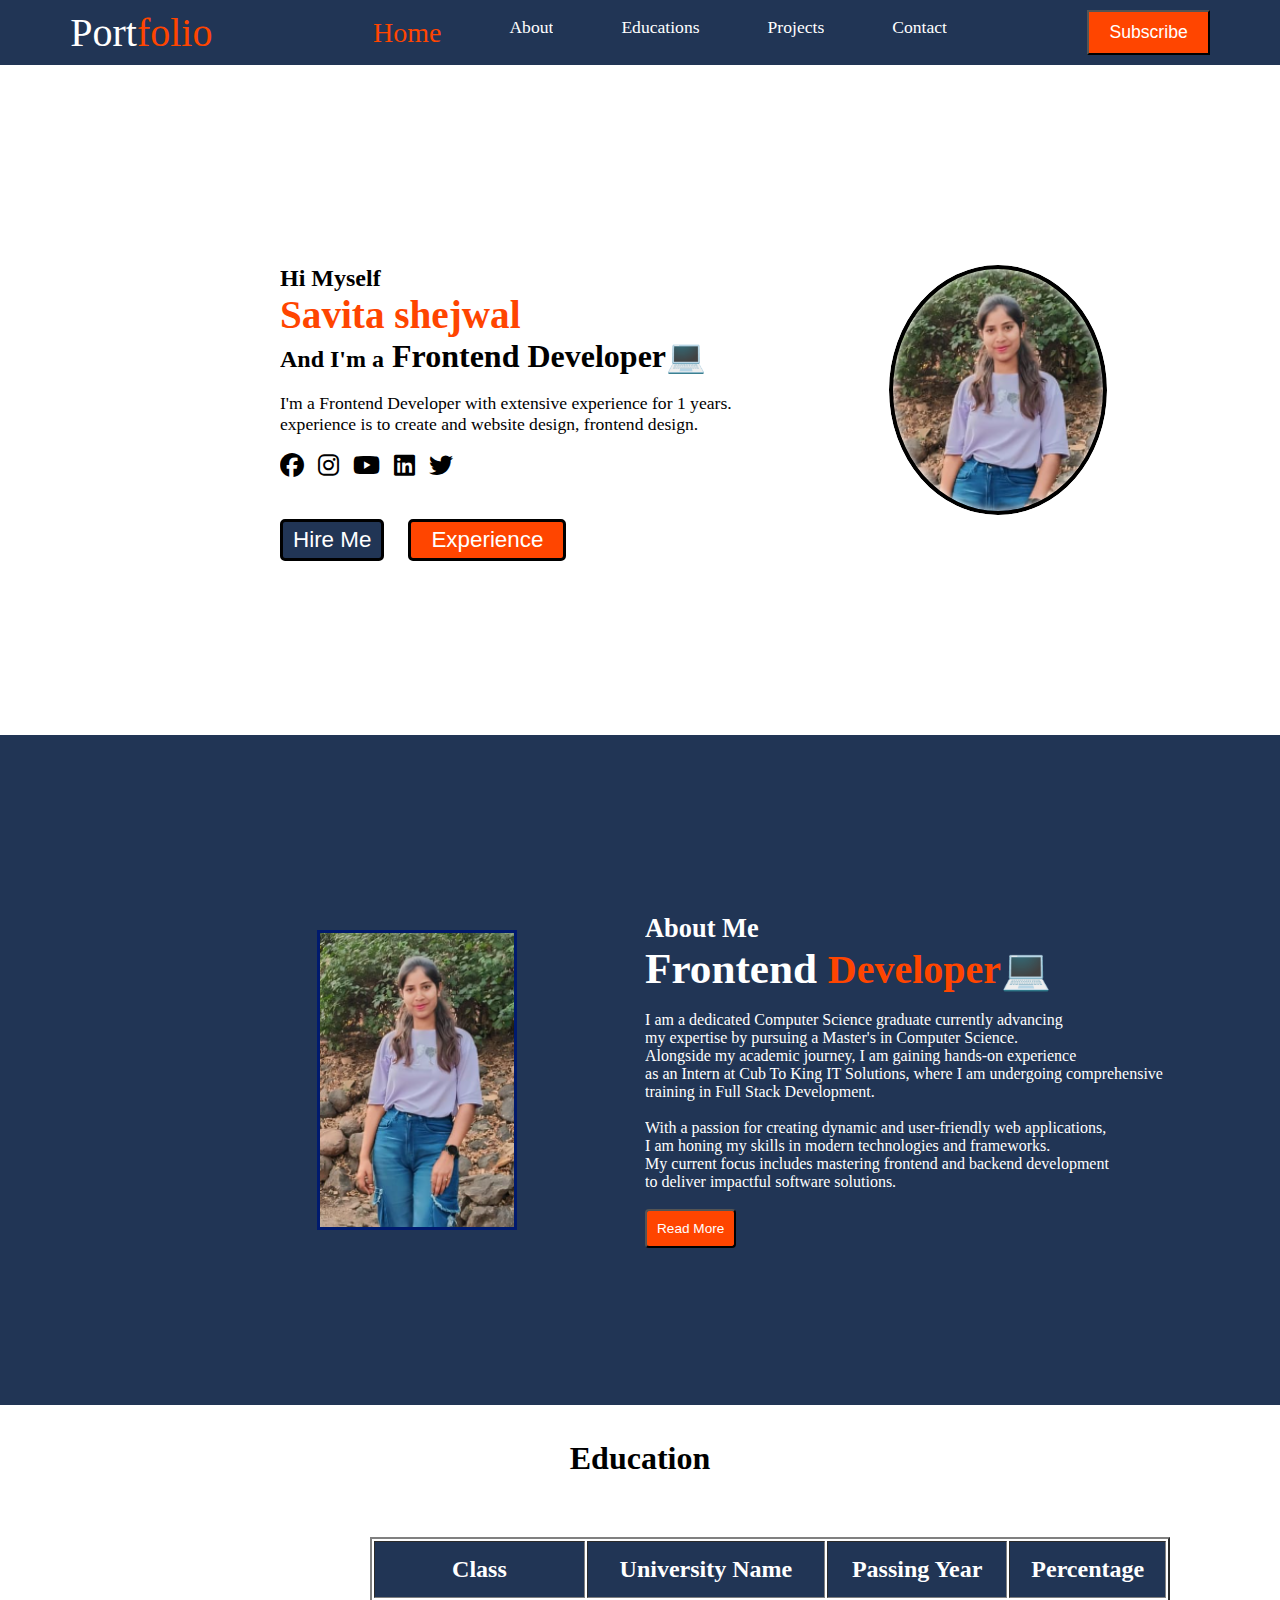
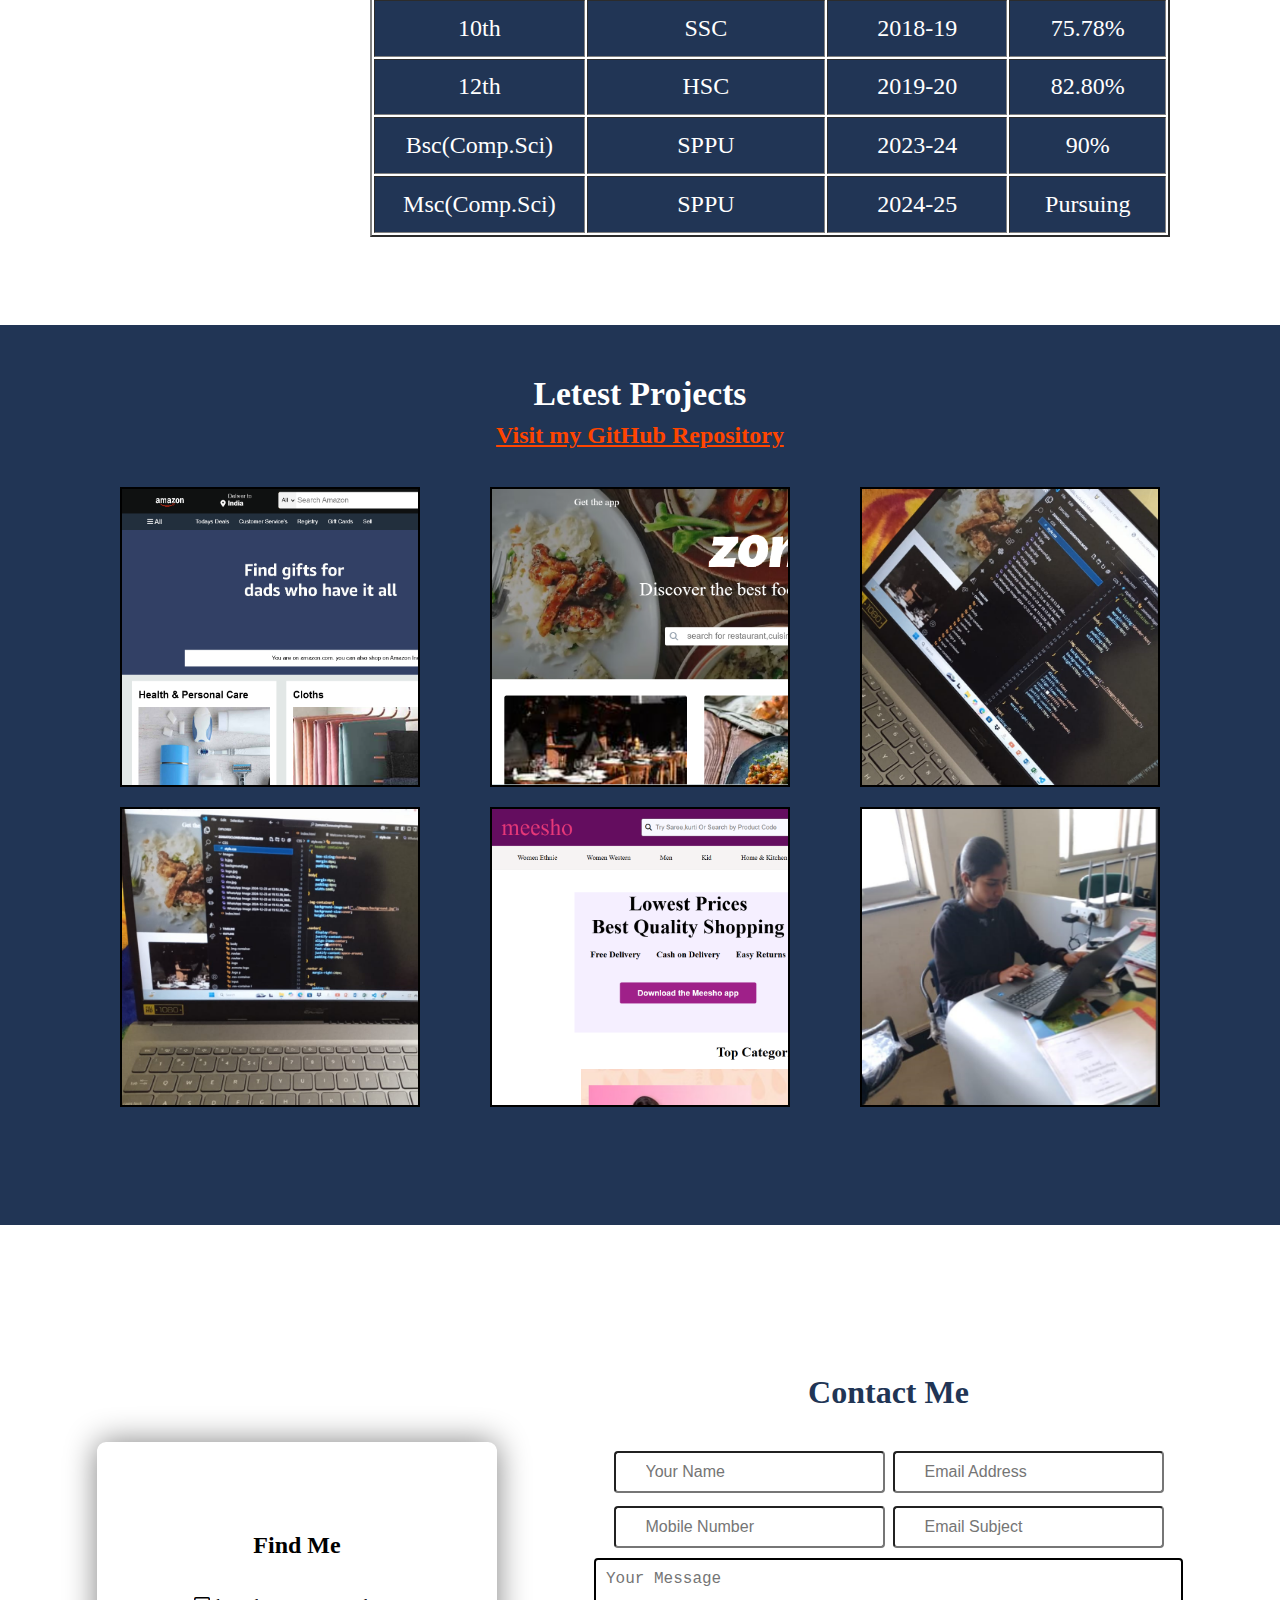
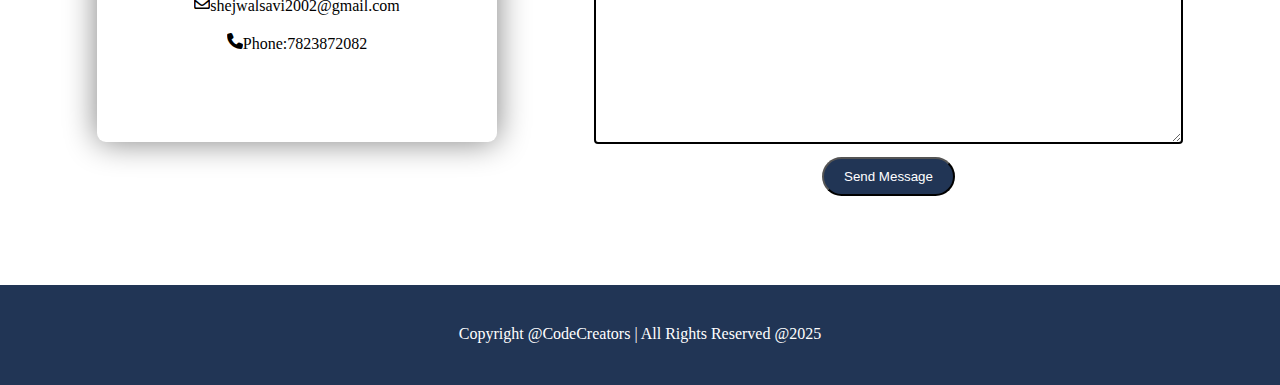
<file: PortfolioWebsiteUsingHtml&CSS/index.html>
<!DOCTYPE html>
<html lang="en">
<head>
    <meta charset="UTF-8">
    <meta name="viewport" content="width=device-width, initial-scale=1.0">

     <!-- favicon link tag -->
     <link rel="icon" type="image/png" href="icons/favicon-96x96.png" sizes="96x96" />
     <link rel="icon" type="image/svg+xml" href="icons/favicon.svg" />
     <link rel="shortcut icon" href="icons/favicon.ico" />
     <link rel="apple-touch-icon" sizes="180x180" href="icons/apple-touch-icon.png" />
     <link rel="manifest" href="icons/site.webmanifest" />

    <!-- link tag for font logo -->
    <link rel="stylesheet" href="https://cdnjs.cloudflare.com/ajax/libs/font-awesome/6.7.2/css/all.min.css" integrity="sha512-Evv84Mr4kqVGRNSgIGL/F/aIDqQb7xQ2vcrdIwxfjThSH8CSR7PBEakCr51Ck+w+/U6swU2Im1vVX0SVk9ABhg==" crossorigin="anonymous" referrerpolicy="no-referrer" />
    <link rel="stylesheet"href="CSS/style.css">
    <title>Portfolio Website</title>
</head>
<body>
</div>
<!-- Header_section -->
<header> 
    <div class="portfollio-container">
        <p>Port<span>folio</span></p>
        <ul class="navmenu">
            <li><a href="index.html" class="active">Home</a></li>
            <li><a href="About.html" >About</a></li>
            <li><a href="Education.html">Educations</a></li>
            <li><a href="Project.html" >Projects</a></li>
            <li><a href="Contact.html" >Contact</a></li>
        </ul> 
        <button>Subscribe</button>     
    </div>
 <!-- Home-section -->
    <div class="Home">
        <div class="Home-content">
            <h2>Hi Myself</h2>
            <h1>Savita shejwal</h1>
            <h2>And I'm a<span> Frontend Developer💻</span></h2><br>
            <p>I'm a Frontend Developer with extensive experience for 1 years.
               <br>experience is to create and website design, frontend design.
            </p><br>
            <div class="icons">  
                <i class="fa-brands fa-facebook"></i>
                <i class="fa-brands fa-instagram"></i>
                <i class="fa-brands fa-youtube"></i>
                <i class="fa-brands fa-linkedin"></i>
                <i class="fa-brands fa-twitter"></i>
            </div><br><br>
            <div class="buttons">
                <button>Hire Me</button>
                <button>Experience</button>
            </div> 
        </div>  
            <div class="Profile-img1">
                <div class="img1"></div>
            </div>
    </div>

</header>
<!-- About-Section -->
        <div class="About">
            <div class="Profile-img2">
               <div class="img2"></div>
            </div>   
            <div class="About-content">
                <h3>About Me</h3>
                <h1>Frontend <span>Developer<span>💻</h1><br>
                <p>I am a dedicated Computer Science graduate currently advancing <br>my expertise by pursuing a Master's in Computer Science.<br> Alongside my academic journey, I am gaining hands-on experience<br> as an Intern at Cub To King IT Solutions, where I am undergoing comprehensive<br> training in Full Stack Development.<br><br>

                    With a passion for creating dynamic and user-friendly web applications,<br>I am honing my skills in modern technologies and frameworks.<br> My current focus includes mastering frontend and backend development <br>to deliver impactful software solutions.</p><br>
                <a href="Readmore.html"><button>Read More</button></a>
            </div>
        </div> 
     
<!-- Education-section -->
  <div class="Education-container">
    <h2>Education</h2>
        <table border="2">
            <tr>
                <td><b>Class</b></td>
                <td><b>University Name</b></td>
                <td><b>Passing Year</b></td>
                <td><b>Percentage</b></td>
            </tr>  
            <tr>
                <td>10th</td>
                <td>SSC</td>
                <td>2018-19</td>
                <td>75.78%</td>
            </tr>  
                <td>12th</td>
                <td>HSC</td>
                <td>2019-20</td>
                <td>82.80%</td>
            </tr>  
                </tr>  
                <td>Bsc(Comp.Sci)</td>
                <td>SPPU</td>
                <td>2023-24</td>
                <td>90%</td>
            </tr>  
                </tr>  
                <td>Msc(Comp.Sci)</td>
                <td>SPPU</td>
                <td>2024-25</td>
                <td>Pursuing</td>
            </tr>  
        </table> 
    </div>
</div>
<!-- Project-section-->
   <div class="Projects">
    <h2>Letest Projects<br><a href="https://github.com/shejwalsavita">Visit my GitHub Repository</a></h2><br><br>
    <div class="Projects-container1">
        <div class="box1-img box"></div>
        <div class="box2-img box"></div>
        <div class="box3-img box"></div>
     </div>   
     <div class="Projects-container2">   
        <div class="box4-img box"></div>
        <div class="box5-img box"></div>
        <div class="box6-img box"></div>
    </div> 
  </div>  
<!-- contact-section -->
<div class="Contact-Container">
    <div class="Find-me">
        <h2>Find Me</h2><br><br>
        <i class="fa-regular fa-envelope"></i>shejwalsavi2002@gmail.com<br><br>
        <i class="fa-solid fa-phone"></i>Phone:7823872082
    </div>  
          
    <form>
        <h1>Contact Me<h1><br>
        <input type="text" placeholder="Your Name">  <input type="text" placeholder="Email Address"> <br>
        <input type="Number" placeholder="Mobile Number">  <input type="text" placeholder="Email Subject"><br>
        <textarea cols="55"rows="9" placeholder="Your Message"></textarea><br>
        <button>Send Message</button>
    </form>
</div>
  <div class="footer">   
      <p>Copyright @CodeCreators | All Rights Reserved @2025</p>
  </div>    

</body>
</html>
</file>
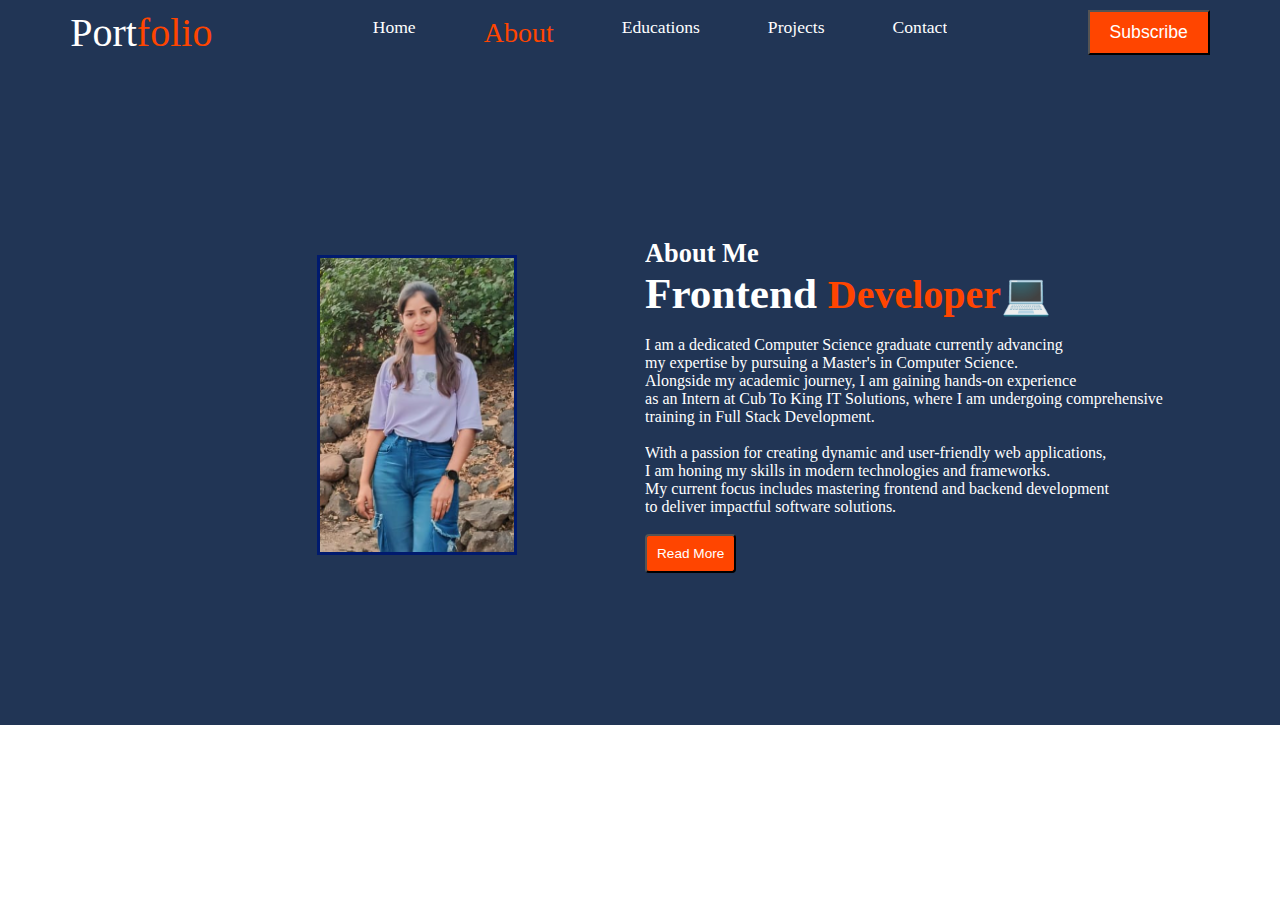
<file: PortfolioWebsiteUsingHtml&CSS/About.html>
<!DOCTYPE html>
<html lang="en">
<head>
    <meta charset="UTF-8">
    <meta name="viewport" content="width=device-width, initial-scale=1.0">
    <!-- favicon link tag -->
    <link rel="icon" type="image/png" href="icons/favicon-96x96.png" sizes="96x96" />
    <link rel="icon" type="image/svg+xml" href="icons/favicon.svg" />
    <link rel="shortcut icon" href="icons/favicon.ico" />
    <link rel="apple-touch-icon" sizes="180x180" href="icons/apple-touch-icon.png" />
    <link rel="manifest" href="icons/site.webmanifest" />

    <link rel="stylesheet"href="CSS/About.css">
    <title>About Me</title>
</head>
<body>
    <!-- Header_section -->
     <header> 
        <div class="portfollio-container">
            <p>Port<span>folio</span></p>
            <ul class="navmenu">
                <li><a href="index.html" >Home</a></li>
                <li><a href="About.html" class="active">About</a></li>
                <li><a href="Education.html" >Educations</a></li>
                <li><a href="Project.html" >Projects</a></li>
                <li><a href="Contact.html" >Contact</a></li>
            </ul> 
            <button>Subscribe</button>     
        </div>
   </header>
<!-- About-Section -->
        <div class="About">
            <div class="Profile-img2">
               <div class="img2"></div>
            </div>   
            <div class="About-content">
                <h3>About Me</h3>
                <h1>Frontend <span>Developer<span>💻</h1><br>
                 <p>I am a dedicated Computer Science graduate currently advancing <br>my expertise by pursuing a Master's in Computer Science.<br> Alongside my academic journey, I am gaining hands-on experience<br> as an Intern at Cub To King IT Solutions, where I am undergoing comprehensive<br> training in Full Stack Development.<br><br>

                        With a passion for creating dynamic and user-friendly web applications,<br>I am honing my skills in modern technologies and frameworks.<br> My current focus includes mastering frontend and backend development <br>to deliver impactful software solutions.</p><br>
                <a href="Readmore.html"><button>Read More</button></a>
            </div>
        </div>  
</body>
</html>
</file>
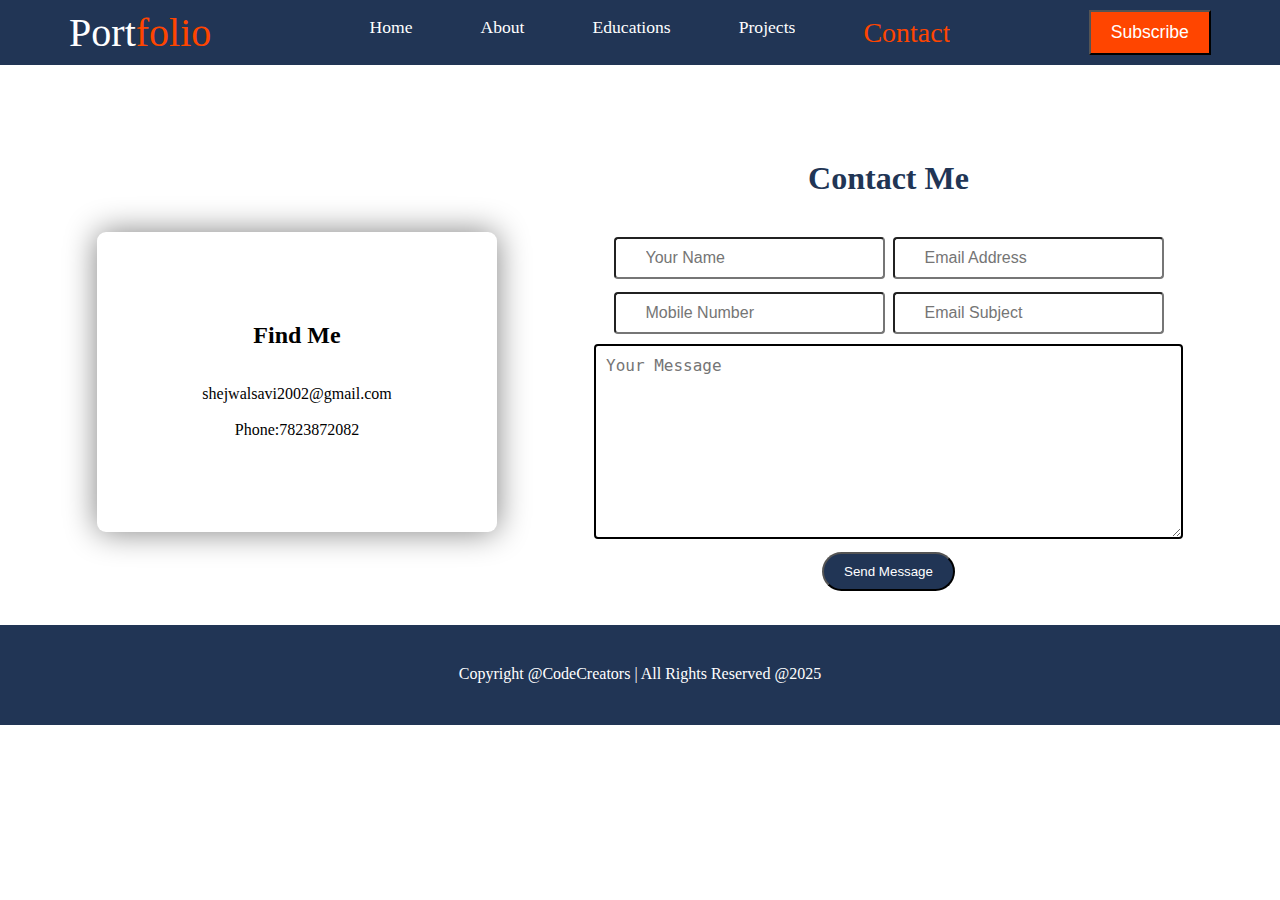
<file: PortfolioWebsiteUsingHtml&CSS/Contact.html>
<!DOCTYPE html>
<html lang="en">
<head>
    <meta charset="UTF-8">
    <meta name="viewport" content="width=device-width, initial-scale=1.0">
    <!-- favicon link tag -->
    <link rel="icon" type="image/png" href="icons/favicon-96x96.png" sizes="96x96" />
    <link rel="icon" type="image/svg+xml" href="icons/favicon.svg" />
    <link rel="shortcut icon" href="icons/favicon.ico" />
    <link rel="apple-touch-icon" sizes="180x180" href="icons/apple-touch-icon.png" />
    <link rel="manifest" href="icons/site.webmanifest" />
    
    <link rel="stylesheet"href="CSS/Contact.css">
    <title>Contact</title>
</head>
<body>
    <!-- Header_section -->
      <header> 
        <div class="portfollio-container">
            <p>Port<span>folio</span></p>
            <ul class="navmenu">
                <li><a href="index.html">Home</a></li>
                <li><a href="About.html">About</a></li>
                <li><a href="Education.html">Educations</a></li>
                <li><a href="Project.html">Projects</a></li>
                <li><a href="Contact.html" class="active">Contact</a></li>
            </ul> 
            <button>Subscribe</button>     
        </div>
   </header>  
   
   <!-- contact-section -->
   <div class="Contact-Container">
    <div class="Find-me">
        <h2>Find Me</h2><br><br>
        <i class="fa-regular fa-envelope"></i>shejwalsavi2002@gmail.com<br><br>
        <i class="fa-solid fa-phone"></i>Phone:7823872082
    </div>  
          
    <form>
        <h1>Contact Me<h1><br>
        <input type="text" placeholder="Your Name">  <input type="text" placeholder="Email Address"> <br>
        <input type="Number" placeholder="Mobile Number">  <input type="text" placeholder="Email Subject"><br>
        <textarea cols="55"rows="9" placeholder="Your Message"></textarea><br>
        <button>Send Message</button>
    </form>
</div>
<div class="footer">   
      <p>Copyright @CodeCreators | All Rights Reserved @2025</p>
</div>    
</body>
</html>
</file>
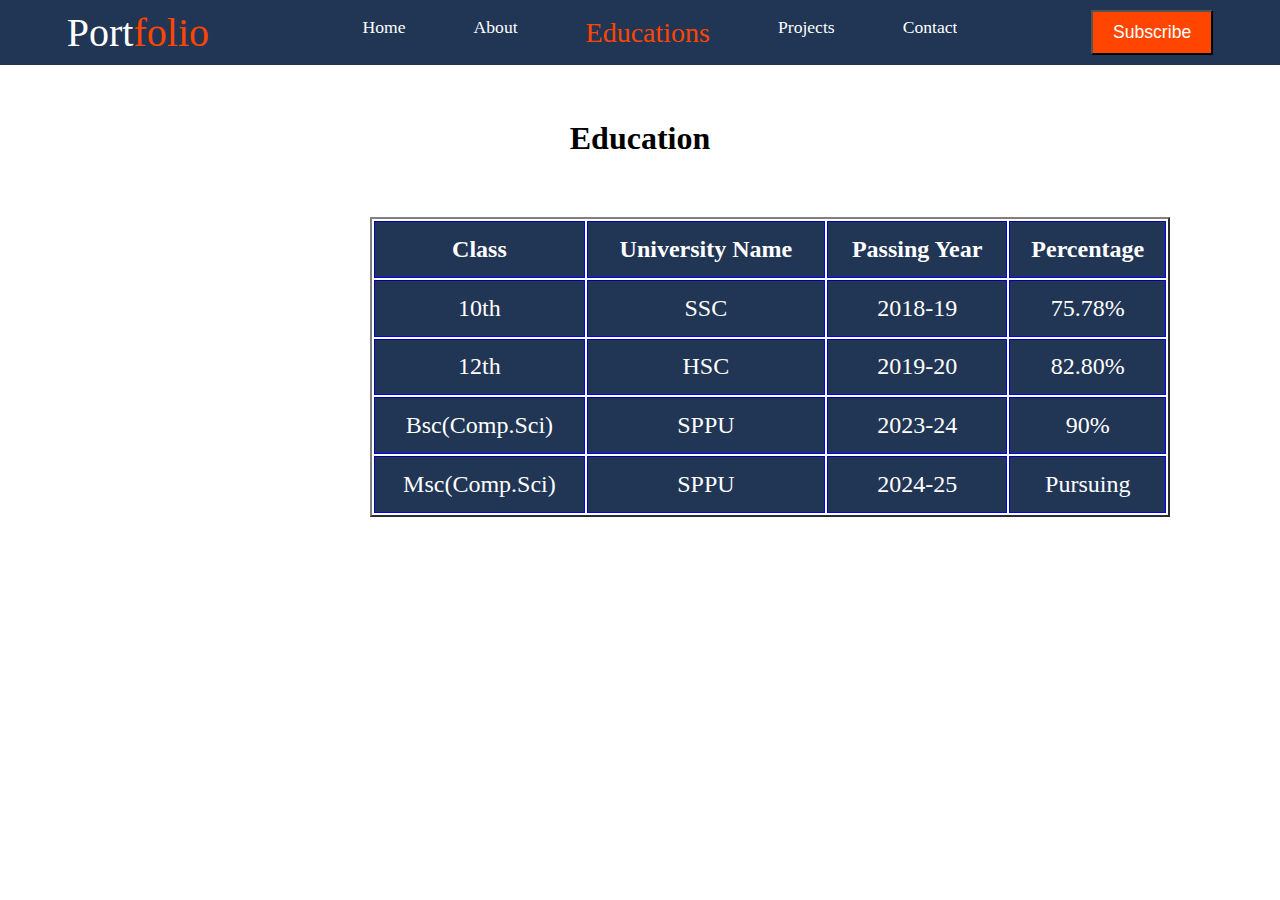
<file: PortfolioWebsiteUsingHtml&CSS/Education.html>
<!DOCTYPE html>
<html lang="en">
<head>
    <meta charset="UTF-8">
    <meta name="viewport" content="width=device-width, initial-scale=1.0">
    <!-- favicon link tag -->
    <link rel="icon" type="image/png" href="icons/favicon-96x96.png" sizes="96x96" />
    <link rel="icon" type="image/svg+xml" href="icons/favicon.svg" />
    <link rel="shortcut icon" href="icons/favicon.ico" />
    <link rel="apple-touch-icon" sizes="180x180" href="icons/apple-touch-icon.png" />
    <link rel="manifest" href="icons/site.webmanifest" />
    
    <link rel="stylesheet"href="CSS/Education.css">
    <title>Education</title>
</head>
<body>
</div>
<!-- Header_section -->
<header> 
    <div class="portfollio-container">
        <p>Port<span>folio</span></p>
        <ul class="navmenu">
            <li><a href="index.html">Home</a></li>
            <li><a href="About.html">About</a></li>
            <li><a href="Education.html" class="active">Educations</a></li>
            <li><a href="Project.html">Projects</a></li>
            <li><a href="Contact.html">Contact</a></li>
        </ul> 
        <button>Subscribe</button>     
    </div>
</header>  
<!-- Education-section -->
       <div class="Education-container">
           <h2>Education</h2>
               <table border="2">
                   <tr>
                       <td><b>Class</b></td>
                       <td><b>University Name</b></td>
                       <td><b>Passing Year</b></td>
                       <td><b>Percentage</b></td>
                   </tr>  
                   <tr>
                       <td>10th</td>
                       <td>SSC</td>
                       <td>2018-19</td>
                       <td>75.78%</td>
                   </tr>  
                       <td>12th</td>
                       <td>HSC</td>
                       <td>2019-20</td>
                       <td>82.80%</td>
                   </tr>  
                       </tr>  
                       <td>Bsc(Comp.Sci)</td>
                       <td>SPPU</td>
                       <td>2023-24</td>
                       <td>90%</td>
                   </tr>  
                       </tr>  
                       <td>Msc(Comp.Sci)</td>
                       <td>SPPU</td>
                       <td>2024-25</td>
                       <td>Pursuing</td>
                   </tr>  
               </table> 
       </div>

   </div>
</body>
</html>
</file>
<file: PortfolioWebsiteUsingHtml&CSS/CSS/style.css>
*{
    margin:0;
    padding:0;
    box-sizing:border-box;
    overflow-x:hidden;
}
.portfollio-container{
  height:65px;
  width:100%;
  display:flex;
  justify-content: center;
  align-items:center;
  justify-content:space-around;
  background-color:#213555;
  color:#fff;
} 
.portfollio-container span{
    color:orangered;
}
.portfollio-container p,span{
    font-size:2.5rem;
}
.navmenu{
  display: flex;
  gap:3rem;
}
.navmenu li{
    list-style-type:none;
}
.navmenu li a{
    text-decoration:none; 
    font-size:1.1rem;
    color:white;
    margin-left:20px;
    position: relative;
}
 .navmenu .active{
    color: orangered; 
    font-size:1.75rem;

 }
 
.navmenu  a:hover{
    background-color: #FFF;
    color: blue;
    font-size:1.3rem;
} 

.portfollio-container button{
    background-color:orangered;
    color:#fff;
    padding:10px 20px;
    font-size:1.1rem;
}
.portfollio-container button:hover{
    background-color:#fff;
    color:#213555;
    box-shadow:inset 0 0 2rem #213555 ;
}
/**Home-section**/
.Home{   
    height:460px;
    width:100%;
    margin-top:200px;
    margin-left:280px; 
    display:flex;  
    gap:9.85rem;
}
.Home-content h1{
    color:orangered;
    font-size:2.45rem;
    font-weight:700;
}
.Home-content span{
    font-size:2rem;
    font-weight:700;
}
.Home-content p{
    font-size:1.1rem;
}
.icons i{
    display:inline;
    margin-right:10px;
    font-size:1.5rem;
 }
 .icons i:hover{
      box-shadow:inset 0 0 1rem blue;
      font-size:1.9rem;
      border-radius:100%;
      border:2px solid orangered;
 }
.buttons  button{
    font-size:1.4rem;
    border:3px solid black;
    border-radius:5px;
    margin-right:20px;
    margin-top:5px;
}

button:nth-child(1){
    padding:5px 10px 5px 10px;
    background-color:#213555;
    color:#fff; 
}


button:nth-child(1):hover{
    padding:5px 20px 5px 20px;
    background-color:#fff; 
    color:#000; 
}

button:nth-child(2){
    padding:5px 20px 5px 20px;
    background-color:orangered; 
    color:#fff; 
}

button:nth-child(2):hover{
    padding:5px 20px 5px 20px;
    background-color:#fff; 
    color:#000; 
}

.Profile-img1{
    height:250px;
    width:17%;
    border-radius:100%;
}
.img1{
    background-image:url("../Images/profile.jpg");
    background-size:cover;
    background-repeat:no-repeat;
    height:250px;
    border-radius:100%; 
    border:4px solid #000;
    box-shadow: inset 0 0 0.5rem white;
}
.img1:hover{
    border: 3px solid orangered;
    box-shadow: inset 0 0 3rem #001A6E;   
}

/* About-section */
.About{
     margin-top:10px;
     height:670px;
     width:100%;
     padding-top:20px;
     padding-left:200px; 
     display:flex;
     justify-content: center;
     align-items:center;
     gap:8rem;
     background-color:#213555;
     color:#fff;
}
 .Profile-img2{
    background-image:url("../Images/profile.jpg");
    background-repeat:no-repeat;
    background-size:cover;
    height:300px;
    width:200px;
    border:3px solid #001A6E;
 } 
 .About-content h1 {
    font-size:2.7rem;

 }
 .About-content span{
    color:orangered;
   
 }
.About-content h2{
   font-size:2rem;  
}
.About-content h3{
    font-size:1.65rem;
}
.About-content button{
    padding:10px;
    font-size:0.85rem;
    border-radius:4px;
    background:orangered;
    color: #fff;
}
.About-content button:hover{
    background-color: #001A6E;
    color: #FFF;
    box-shadow:0 0 1rem  #001A6E;

}
/* Education-section */
.Education-container{
    height:500px;
    width:100%;
    margin-top:20px;
    text-align:center;
}
.Education-container h2{
    margin-top:15px;
    font-size:2rem;
}
table{
    font-size: 1.5rem;
    margin: 60px 370px;
    height:300px;
    width:800px;
}
table tr,b{
    background-color:#213555;
    color:white;
}

/* Project-container */

.Projects{
    height:900px;
    width:100%;
    padding:50px;
    text-align:center;
    background-color:#213555;
}
.Projects a{
     color:orangered;
     font-size:1.5rem;
}
.Projects h2{
    font-size:2.1rem;
    font-weight:700;
    color:#fff;
}
.Projects-container1{
    display:flex;
    justify-content:center;
    justify-content:space-evenly;
    align-items:center;
    flex-wrap:wrap;
}

.Projects-container2{
    margin-top:20px;
    display:flex;
    justify-content:center;
    justify-content:space-evenly;
    align-items:center;
    flex-wrap:wrap;
}
.box{
    height:300px;
    width:300px;
    border:2px solid black;
}

.box:hover{
    border:4px solid white;
    box-shadow:0 0 3rem blue;
}

.box1-img{
    background-image:url("../Images/Project1.jpg.png");
    height:300px;
    background-size:cover;
    background-repeat:no-repeat;
}


.box2-img{
    background-image:url("../Images/Project2.jpg.png");
    height:300px;
    background-size:cover;
    background-repeat:no-repeat;
}


.box3-img{
    background-image:url("../Images/WhatsApp Image 2025-01-05 at 00.33.26_7b51fe0b.jpg");
    height:300px;
    background-size:cover;
    background-repeat:no-repeat;
}


.box4-img{
    background-image:url("../Images/WhatsApp Image 2025-01-05 at 00.33.26_deadcc65.jpg");
    height:300px;
    background-size:cover;
    background-repeat:no-repeat;
}


.box5-img{
    background-image:url("../Images/Project3.jpg.png");
    height:300px;
    background-size:cover;
    background-repeat:no-repeat;
}

.box6-img{
    background-image:url("../Images/Screenshot 2025-01-05 131708.png");
    height:300px;
    background-size:cover;
    background-repeat:no-repeat;
}

/* Contact-section */

.Contact-Container{
    margin-top:10px;
    height:650px;
    width:100%;
    text-align: center;
    padding-top:50px;
    display:flex;
    justify-content: center;
    align-items: center;
    justify-content: space-evenly;
}
.Find-me{
    height:300px;
    width:400px;
    text-align: center;
    padding-top:90px;
    margin-top:14px;
    border-radius:9px;
    box-shadow: 0 0 2rem grey;
}
.Find-me:hover{
    box-shadow:0 0 3rem grey,
    inset 0 0 2rem lavender;
}
.Contact-Container input{
    margin-bottom:10px;
    font-size:1rem;
    padding:10px 30px;
    background:transparent;
    border-radius:4px;
}
.Contact-Container textarea{
    padding: 10px;
    border-radius:4px;
    font-size:1rem;
    background:transparent;
    border:2px solid black;
}
.Contact-Container h1{
    color:#213555;
}
.Contact-Container button{
     padding:10px 20px;
     border-radius:5rem;
     background-color:#213555;
     color:white;
}

.footer{
    height:100px;
    width:100%;
    background-color:#213555;
    color:white;
    text-align:center;
    padding:40px 30px;
}
</file>
<file: PortfolioWebsiteUsingHtml&CSS/CSS/About.css>
*{
    margin:0;
    padding:0;
    box-sizing:border-box;
    overflow-x:hidden;
}
.portfollio-container{
    height:65px;
    width:100%;
    display:flex;
    justify-content: center;
    align-items:center;
    justify-content:space-around;
    background-color:#213555;
    color:#fff;
  } 
  .portfollio-container span{
      color:orangered;
  }
  .portfollio-container p,span{
      font-size:2.5rem;
  }
  .navmenu{
    display: flex;
    gap:3rem;
  }
  .navmenu li{
      list-style-type:none;
  }
  .navmenu li a{
      text-decoration:none;
      font-size:1.1rem;
      color:white;
      margin-left:20px;
      position: relative;
  }
  .navmenu .active{
    color:orangered;
    font-size:1.75rem;
}

  
  .navmenu li a:hover{
      background-color: #FFF;
      color: #001A6E;
      font-size:1.3rem;
  }
  
  .portfollio-container button{
      background-color:orangered;
      color:#fff;
      padding:10px 20px;
      font-size:1.1rem;
  }
  .portfollio-container button:hover{
      background-color:#fff;
      color:#213555;
      box-shadow:inset 0 0 2rem #213555 ;
  }
/* About-section */
.About{
    height:660px;
    width:100%;
    padding-top:20px;
    padding-left:200px; 
    display:flex;
    justify-content: center;
    align-items:center;
    gap:8rem;
    background-color:#213555;
    color:#fff;
}
.Profile-img2{
   background-image:url("../Images/profile.jpg");
   background-repeat:no-repeat;
   background-size:cover;
   height:300px;
   width:200px;
   border:3px solid #001A6E;
} 
.About-content h1 {
   font-size:2.7rem;

}
.About-content span{
   color:orangered;
  
}
.About-content h2{
  font-size:2rem;  
}
.About-content h3{
   font-size:1.65rem;
}
.About-content button{
   padding:10px;
   font-size:0.85rem;
   border-radius:4px;
   background:orangered;
   color: #fff;
}
.About-content button:hover{
   background-color: #001A6E;
   color: #FFF;
   box-shadow:0 0 1rem  #001A6E;

}
</file>
<file: PortfolioWebsiteUsingHtml&CSS/CSS/Contact.css>
*{
    margin:0;
    padding:0;
    box-sizing:border-box;
    overflow-x:hidden;
}
.portfollio-container{
  height:65px;
  width:100%;
  display:flex;
  justify-content: center;
  align-items:center;
  justify-content:space-around;
  background-color:#213555;
  color:#fff;
} 
.portfollio-container span{
    color:orangered;
}
.portfollio-container p,span{
    font-size:2.5rem;
}
.navmenu{
  display: flex;
  gap:3rem;
}
.navmenu li{
    list-style-type:none;
}
.navmenu li a{
    text-decoration:none;
    font-size:1.1rem;
    color:white;
    margin-left:20px;
    position: relative;
}

.navmenu .active{
    color:orangered;
    font-size:1.75rem;
}

.navmenu li a:hover{
    background-color: #FFF;
    color:blue;
    font-size:1.3rem;
}

.portfollio-container button{
    background-color:orangered;
    color:#fff;
    padding:10px 20px;
    font-size:1.1rem;
}
.portfollio-container button:hover{
    background-color:#fff;
    color:#213555;
    box-shadow:inset 0 0 2rem #213555 ;
}


/* Contact-section */

.Contact-Container{
    margin-top:10px;
    height:550px;
    width:100%;
    text-align: center;
    padding-top:50px;
    display:flex;
    justify-content: center;
    align-items: center;
    justify-content: space-evenly;
}
.Find-me{
    height:300px;
    width:400px;
    text-align: center;
    padding-top:90px;
    margin-top:14px;
    border-radius:9px;
    box-shadow: 0 0 2rem grey;
}
.Find-me:hover{
    box-shadow:0 0 3rem grey,
    inset 0 0 2rem lavender;
}
.Contact-Container input{
    margin-bottom:10px;
    font-size:1rem;
    padding:10px 30px;
    background:transparent;
    border-radius:4px;
}
.Contact-Container textarea{
    padding: 10px;
    border-radius:4px;
    font-size:1rem;
    background:transparent;
    border:2px solid black;
}
.Contact-Container h1{
    color:#213555;
}
.Contact-Container button{
     padding:10px 20px;
     border-radius:5rem;
     background-color:#213555;
     color:white;
}

.footer{
    height:100px;
    width:100%;
    background-color:#213555;
    color:white;
    text-align:center;
    padding:40px 30px;
}
</file>
<file: PortfolioWebsiteUsingHtml&CSS/CSS/Education.css>
*{
    margin:0;
    padding:0;
    box-sizing:border-box;
    overflow-x:hidden;
}
.portfollio-container{
    height:65px;
    width:100%;
    display:flex;
    justify-content: center;
    align-items:center;
    justify-content:space-around;
    background-color:#213555;
    color:#fff;
  } 
  .portfollio-container span{
      color:orangered;
  }
  .portfollio-container p,span{
      font-size:2.5rem;
  }
  .navmenu{
    display: flex;
    gap:3rem;
  }
  .navmenu li{
      list-style-type:none;
  }
  .navmenu li a{
      text-decoration:none;
      font-size:1.1rem;
      color:white;
      margin-left:20px;
      position: relative;
  }
  
  .navmenu .active{
    color:orangered;
    font-size:1.75rem;
  }

  .navmenu li a:hover{
      background-color: #FFF;
      color:blue;
      font-size:1.3rem;
  }
  
  .portfollio-container button{
      background-color:orangered;
      color:#fff;
      padding:10px 20px;
      font-size:1.1rem;
  }
  .portfollio-container button:hover{
      background-color:#fff;
      color:#213555;
      box-shadow:inset 0 0 2rem #213555 ;
  }
/* Education-section */
.Education-container{
    height:500px;
    width:100%;
    margin-top:40px;
    text-align:center;
}
.Education-container h2{
    margin-top:15px;
    font-size:2rem;
}
table{
    font-size: 1.5rem;
    margin: 60px 370px;
    height:300px;
    width:800px;
}
table tr,b{
    background-color:#213555;
    color:white;
}
table tr, td:hover{
    border:5px solid blue;
}
</file>
